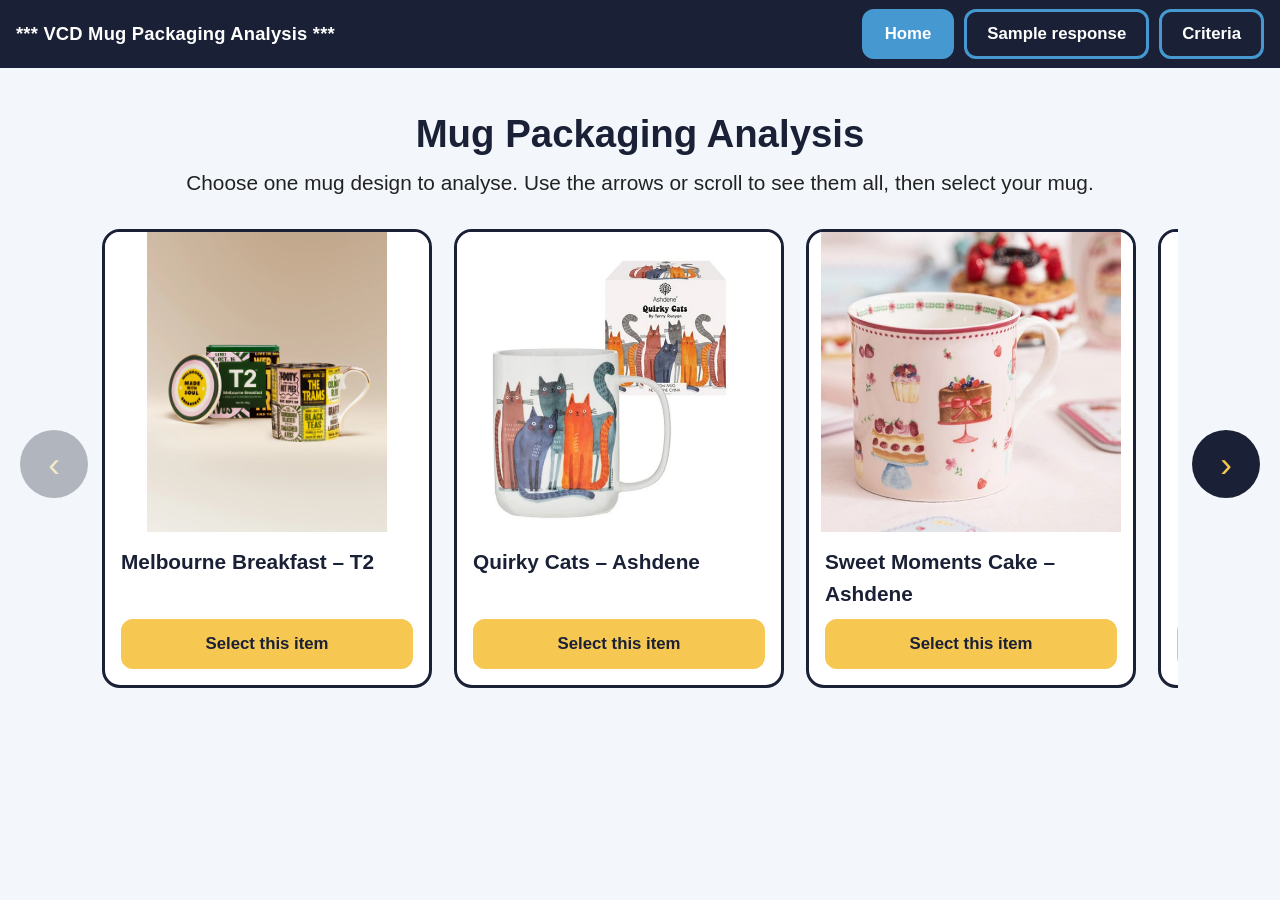
<file: index.html>
<!DOCTYPE html>
<html lang="en-AU"><head><meta charset="utf-8"><meta name="viewport" content="width=device-width,initial-scale=1"><title>VCD Mug Packaging Analysis</title><link rel="stylesheet" href="css/style.css"></head>
<body><header class="topbar"><a class="site" href="index.html">*** VCD Mug Packaging Analysis ***</a><a class="btn alt" href="index.html" aria-current="page">Home</a><a class="btn alt" href="sample.html">Sample response</a><a class="btn alt" href="criteria.html">Criteria</a></header>
<main class="page home"><h1>Mug Packaging Analysis</h1><p class="lead">Choose one mug design to analyse. Use the arrows or scroll to see them all, then select your mug.</p><div class="cwrap"><button class="arrow" id="prev" type="button" aria-label="Previous designs">&#8249;</button><div class="carousel" id="carousel" tabindex="0" aria-label="Mug designs: use the arrows or scroll sideways"></div><button class="arrow" id="next" type="button" aria-label="Next designs">&#8250;</button></div></main><script src="js/data.js"></script><script src="js/common.js"></script><script src="js/home.js"></script></body></html>
</file>
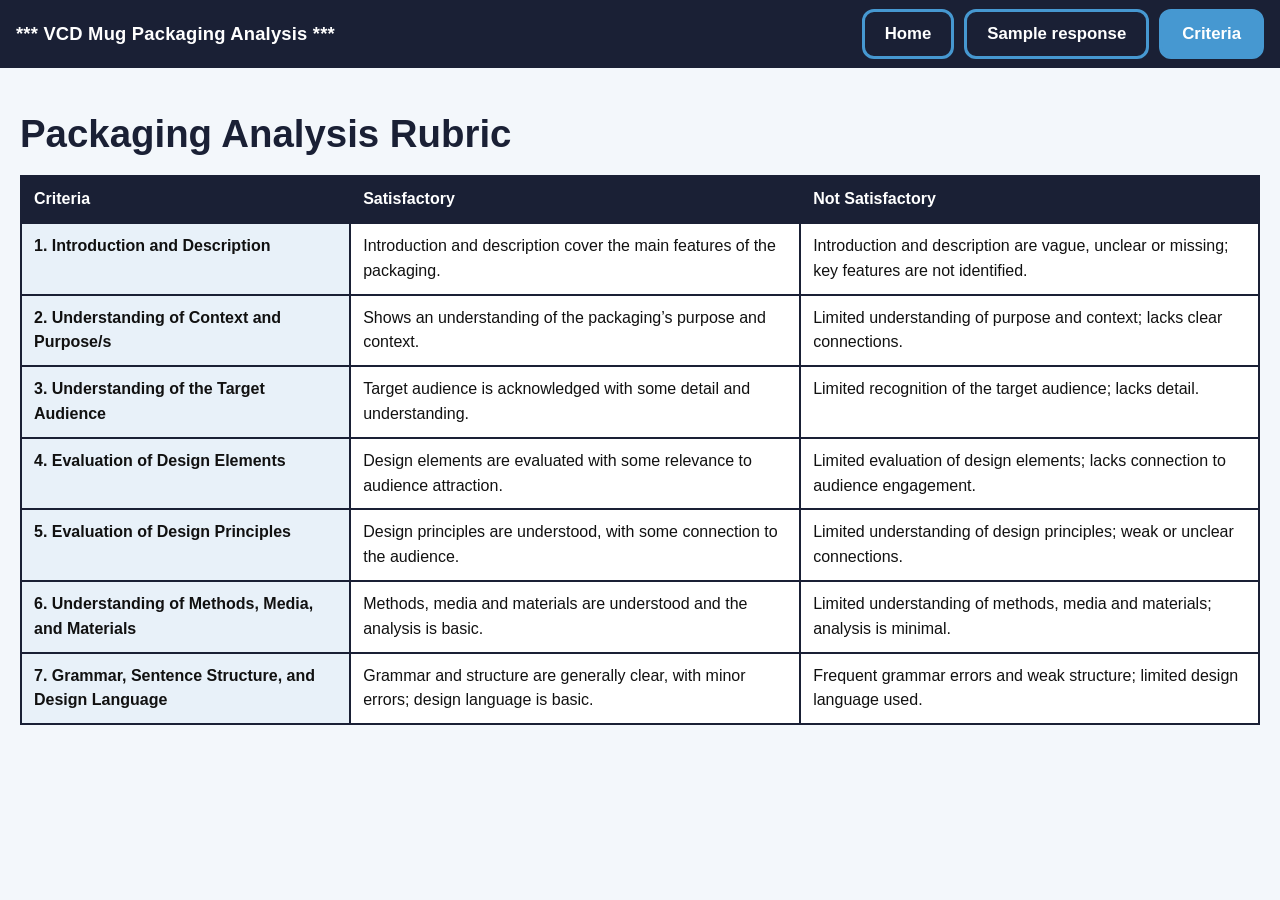
<file: criteria.html>
<!DOCTYPE html>
<html lang="en-AU"><head><meta charset="utf-8"><meta name="viewport" content="width=device-width,initial-scale=1"><title>Criteria – VCD Mug Packaging Analysis</title><link rel="stylesheet" href="css/style.css"></head>
<body><header class="topbar"><a class="site" href="index.html">*** VCD Mug Packaging Analysis ***</a><a class="btn alt" href="index.html">Home</a><a class="btn alt" href="sample.html">Sample response</a><a class="btn alt" href="criteria.html" aria-current="page">Criteria</a></header>
<main class="page"><h1>Packaging Analysis Rubric</h1><div class="tablewrap"><table><tr><th>Criteria</th><th>Satisfactory</th><th>Not Satisfactory</th></tr><tr><td class="k">1. Introduction and Description</td><td>Introduction and description cover the main features of the packaging.</td><td>Introduction and description are vague, unclear or missing; key features are not identified.</td></tr><tr><td class="k">2. Understanding of Context and Purpose/s</td><td>Shows an understanding of the packaging’s purpose and context.</td><td>Limited understanding of purpose and context; lacks clear connections.</td></tr><tr><td class="k">3. Understanding of the Target Audience</td><td>Target audience is acknowledged with some detail and understanding.</td><td>Limited recognition of the target audience; lacks detail.</td></tr><tr><td class="k">4. Evaluation of Design Elements</td><td>Design elements are evaluated with some relevance to audience attraction.</td><td>Limited evaluation of design elements; lacks connection to audience engagement.</td></tr><tr><td class="k">5. Evaluation of Design Principles</td><td>Design principles are understood, with some connection to the audience.</td><td>Limited understanding of design principles; weak or unclear connections.</td></tr><tr><td class="k">6. Understanding of Methods, Media, and Materials</td><td>Methods, media and materials are understood and the analysis is basic.</td><td>Limited understanding of methods, media and materials; analysis is minimal.</td></tr><tr><td class="k">7. Grammar, Sentence Structure, and Design Language</td><td>Grammar and structure are generally clear, with minor errors; design language is basic.</td><td>Frequent grammar errors and weak structure; limited design language used.</td></tr></table></div></main></body></html>
</file>
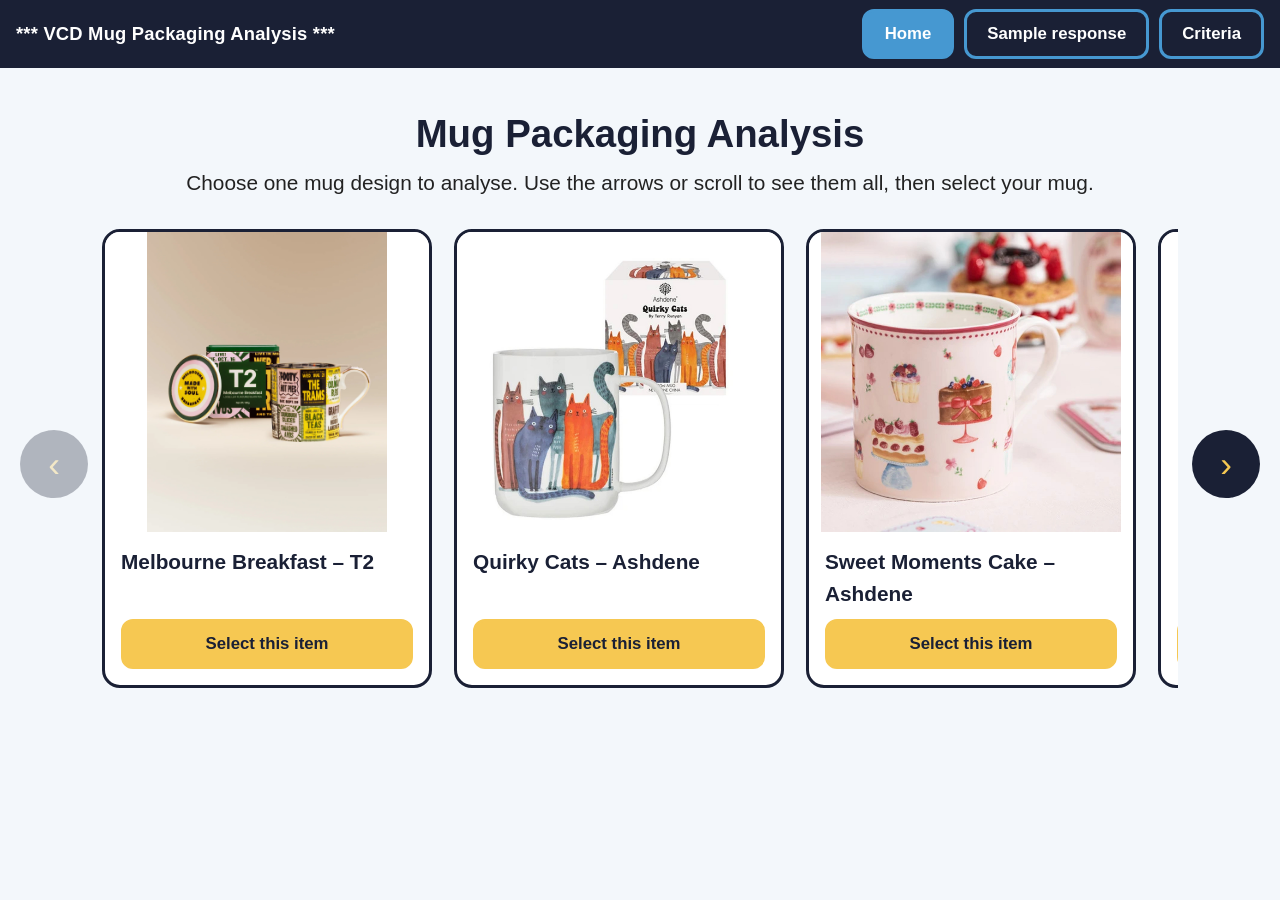
<file: item.html>
<!DOCTYPE html>
<html lang="en-AU"><head><meta charset="utf-8"><meta name="viewport" content="width=device-width,initial-scale=1"><title>VCD Mug Packaging Analysis</title><link rel="stylesheet" href="css/style.css"></head>
<body class="app"><header class="topbar"><a class="site" href="index.html">*** VCD Mug Packaging Analysis ***</a><a class="btn alt" href="index.html">Home</a><a class="btn alt" href="sample.html">Sample response</a><a class="btn alt" href="criteria.html">Criteria</a><a class="btn" href="index.html">Choose a different item</a><button class="btn" id="print" type="button">Print this guide</button></header>
<main class="split"><section class="left" aria-label="Image viewer"><div class="tools"><span class="itemname" id="iname"></span><div class="views" id="views"></div></div><div class="pane" id="pane"><img id="vimg" alt=""></div></section><section class="right" aria-label="Writing guide"><details><summary>Paragraph 1 – Introduction to the Visual Communication Design</summary><div class="body"><p class="task">Write two sentences to introduce the visual communication (VC) you are analysing.</p><p>The designer would have begun by establishing the <strong>communication need</strong> with the client prior to starting the packaging design when establishing the brief.</p><ul><li>A <strong>client</strong> is the person who asks for the product to be made. Who is the client for the mug? (<strong>Communication need</strong>)</li><li>Describe the visual appearance of the packaging design.</li><li>Where are things placed on the packaging design?</li></ul><div class="stem"><span class="lab">Sentence stems</span>The client for the mug is ____________.<br>The visual appearance of the packaging design is ____________ (appealing, colourful, etc.), because ____________.<br>On the packaging design, ____________ (items) are placed ____________.</div></div></details>
<details><summary>Paragraph 2 – Context &amp; Main Purpose</summary><div class="body"><p class="task">Write a paragraph to discuss the context and the main purpose/s for this packaging design.</p><ul><li>What is the purpose of the packaging design?</li></ul><p>Use <strong>bold</strong> key VCD terminology such as the purposes and your choice of terms from this list: promote, identify, advertise, depict, inform, teach, guide.</p><div class="stem"><span class="lab">Sentence stems</span>The purpose of the packaging design is to advertise ____________.<br>It also aims to ____________ because ____________.</div><p class="task">Purposes of visual communications</p><a href="images/posters/purposes.jpg" target="_blank"><img class="poster" src="images/posters/purposes.jpg" alt="Poster: Purposes of visual communications"></a><p class="noprint">Select the poster to open it full size.</p></div></details>
<details><summary>Paragraph 3 – Characteristics of the Target Audience</summary><div class="body"><ul><li>Discuss who the target audience might be – who would buy this mug? Describe two characteristics.</li></ul><p>Include the terms <strong>age</strong>, <strong>gender</strong>, <strong>interest</strong>, <strong>socio-economic status</strong>, <strong>location</strong> and <strong>cultural background</strong> to describe the audience.</p><div class="stem"><span class="lab">Sentence stems</span>The target audience for this mug is ____________ (female / male / not gender specific).<br>They could be ____________ years old.</div><p class="task">Audience characteristics</p><a href="images/posters/audience.jpg" target="_blank"><img class="poster" src="images/posters/audience.jpg" alt="Poster: Audience characteristics"></a><p class="noprint">Select the poster to open it full size.</p></div></details>
<details><summary>Paragraph 4 – Dominant Design Elements</summary><div class="body"><ul><li>Discuss the dominant <strong>design elements</strong> used in the packaging design.</li><li>Write a couple of sentences on each design element to analyse how they have been used effectively.</li></ul><div class="stem"><span class="lab">Design Element 1: Colour</span>The colours used are ____________.</div><div class="stem"><span class="lab">Design Element 2: Shape</span>The shapes used are ____________.</div><p class="task noprint">Design elements – use Back and Next</p><div class="slides noprint-nav" data-prefix="de" data-count="10"><img alt="Slide from the Design Elements presentation"><div class="nav"><button class="btn back" type="button">&#9664; Back</button><span></span><button class="btn next" type="button">Next &#9654;</button></div></div></div></details>
<details><summary>Paragraph 5 – Dominant Design Principles</summary><div class="body"><p>Discuss the dominant <strong>design principles</strong> used in the packaging design. Write a couple of sentences on each design principle to analyse how they have been used effectively.</p><div class="stem"><span class="lab">Design Principle 1: Balance (symmetrical or asymmetrical)</span>Balance is used on the mug as it is ____________.</div><div class="stem"><span class="lab">Design Principle 2: Pattern (repetition)</span>Pattern is used on this mug ____________.</div><p class="task noprint">Design principles – use Back and Next</p><div class="slides noprint-nav" data-prefix="dp" data-count="10"><img alt="Slide from the Design Principles presentation"><div class="nav"><button class="btn back" type="button">&#9664; Back</button><span></span><button class="btn next" type="button">Next &#9654;</button></div></div></div></details>
<details><summary>Paragraph 6 – Methods, Media and Materials</summary><div class="body"><ul><li>Various <strong>methods</strong>, <strong>materials</strong> and <strong>media</strong> will have been used in the design of the Visual Communication.</li><li><strong>Select from the grids below and write them in a sentence for paragraph 6.</strong></li></ul><h3 class="q">Method</h3><div class="tablewrap"><table><tr><td>Digital image manipulation</td><td>Digital design page layout</td></tr></table></div><h3 class="q">Media (select one)</h3><div class="tablewrap"><table><tr><td class="k">Manual media</td><td>Pencil, ink, fineliner, marker, pastel, crayon, charcoal, acrylic paint, watercolour paint, gouache paint, dye, toner, analogue film.</td></tr><tr><td class="k">Digital media</td><td><strong>Vector-based programs</strong> (e.g., Adobe Illustrator – lines and shapes).</td></tr></table></div><h3 class="q">Material (select one)</h3><div class="tablewrap"><table><tr><td class="k">Manual materials</td><td>Paper, card, wood, glass, metal, clay, stone, plastic, textile.</td></tr><tr><td class="k">Digital materials</td><td>Screen.</td></tr></table></div><div class="stem"><span class="lab">Sentence stems</span>The design uses the method of ____________.<br>The media used in this design includes ____________ (one selected media). This media is used in the example of ____________ (write about part of the design).<br>The design uses ____________ (explain the material).</div></div></details>
</section></main><script src="js/data.js"></script><script src="js/common.js"></script><script src="js/item.js"></script></body></html>
</file>
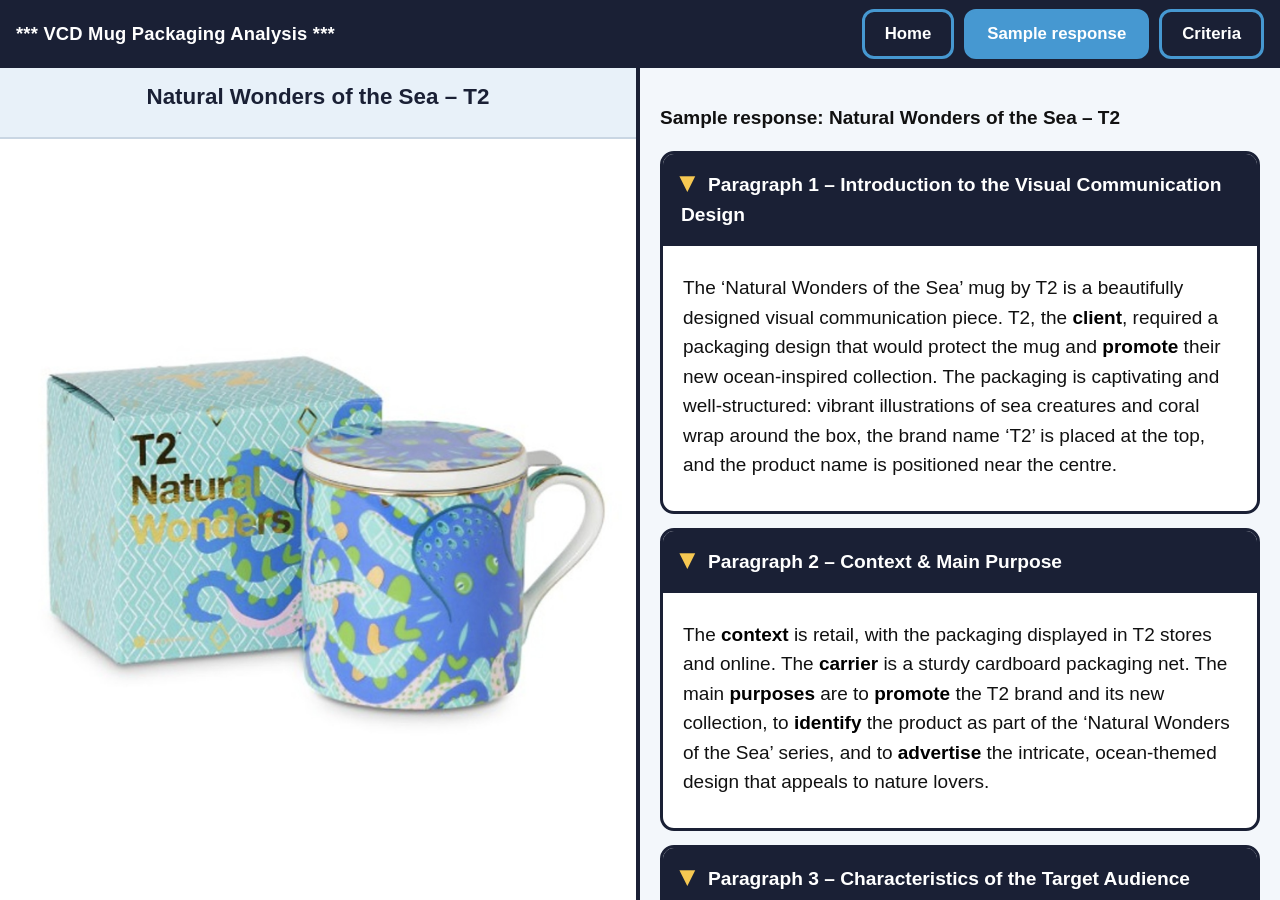
<file: sample.html>
<!DOCTYPE html>
<html lang="en-AU"><head><meta charset="utf-8"><meta name="viewport" content="width=device-width,initial-scale=1"><title>Sample response – VCD Mug Packaging Analysis</title><link rel="stylesheet" href="css/style.css"></head>
<body class="app"><header class="topbar"><a class="site" href="index.html">*** VCD Mug Packaging Analysis ***</a><a class="btn alt" href="index.html">Home</a><a class="btn alt" href="sample.html" aria-current="page">Sample response</a><a class="btn alt" href="criteria.html">Criteria</a></header>
<main class="split"><section class="left" aria-label="Image viewer"><div class="tools"><span class="itemname" id="iname"></span><div class="views" id="views"></div></div><div class="pane" id="pane"><img id="vimg" alt=""></div></section><section class="right" aria-label="Sample response"><p class="task">Sample response: Natural Wonders of the Sea – T2</p><details open><summary>Paragraph 1 – Introduction to the Visual Communication Design</summary><div class="body sample"><p>The ‘Natural Wonders of the Sea’ mug by T2 is a beautifully designed visual communication piece. T2, the <strong>client</strong>, required a packaging design that would protect the mug and <strong>promote</strong> their new ocean-inspired collection. The packaging is captivating and well-structured: vibrant illustrations of sea creatures and coral wrap around the box, the brand name ‘T2’ is placed at the top, and the product name is positioned near the centre.</p></div></details><details open><summary>Paragraph 2 – Context &amp; Main Purpose</summary><div class="body sample"><p>The <strong>context</strong> is retail, with the packaging displayed in T2 stores and online. The <strong>carrier</strong> is a sturdy cardboard packaging net. The main <strong>purposes</strong> are to <strong>promote</strong> the T2 brand and its new collection, to <strong>identify</strong> the product as part of the ‘Natural Wonders of the Sea’ series, and to <strong>advertise</strong> the intricate, ocean-themed design that appeals to nature lovers.</p></div></details><details open><summary>Paragraph 3 – Characteristics of the Target Audience</summary><div class="body sample"><p>The target audience is diverse. The <strong>age</strong> range spans from young adults (18+) to mature tea enthusiasts, and the <strong>gender</strong> is not specific. People with an <strong>interest</strong> in sustainable living, oceanic themes and artistic homeware would be drawn to the design. The <strong>socio-economic status</strong> is generally middle to upper class because T2 products are premium. The <strong>location</strong> is mostly urban and suburban areas near T2 stores, and the <strong>cultural background</strong> is broad, appealing to those who appreciate global art influences and marine conservation themes.</p></div></details><details open><summary>Paragraph 4 – Dominant Design Elements</summary><div class="body sample"><p><strong>Design Element 1: Colour:</strong> Vibrant blues, turquoise and hints of coral orange mirror the natural hues of the ocean, evoking calmness and a connection to nature.</p><p><strong>Design Element 2: Line:</strong> Delicate linework illustrates intricate coral designs and ocean waves, creating a sense of movement and reinforcing the oceanic theme.</p></div></details><details open><summary>Paragraph 5 – Dominant Design Principles</summary><div class="body sample"><p><strong>Design Principle 1: Balance (Symmetrical):</strong> Illustrations are evenly distributed around the packaging, creating visual stability and harmony.</p><p><strong>Design Principle 2: Pattern (Repetition):</strong> Repeated coral patterns and marine life illustrations create visual consistency and rhythm, reinforcing the underwater theme.</p></div></details><details open><summary>Paragraph 6 – Methods, Media and Materials</summary><div class="body sample"><p>The design uses the method of <strong>digital image manipulation</strong> and <strong>digital design page layout</strong>. The media used was <strong>vector-based programs</strong> (e.g. Adobe Illustrator – lines and shapes), used for the sea-creature and coral shapes. As digital media was used, the material was the <strong>screen</strong>.</p></div></details></section></main><script src="js/data.js"></script><script src="js/common.js"></script><script src="js/sample.js"></script></body></html>
</file>
<file: css/style.css>
:root{--navy:#1a2035;--blue:#4698d1;--yellow:#f6c852;--ink:#111;--bg:#f3f7fb;--card:#fff;--hl:#fff3c4;--line:#c9d6e3;--bar:68px}
@media (prefers-color-scheme:dark){:root{}}
*{box-sizing:border-box}
html,body{margin:0;height:100%}
body{font-family:"Segoe UI",Roboto,Arial,sans-serif;font-size:19px;line-height:1.55;color:var(--ink);background:var(--bg)}
.topbar{position:sticky;top:0;z-index:20;display:flex;flex-wrap:wrap;gap:10px;align-items:center;min-height:var(--bar);padding:8px 16px;background:var(--navy);color:#fff}
.topbar .site{font-weight:800;font-size:1.15rem;margin-right:auto;color:#fff;text-decoration:none;letter-spacing:.2px}
.btn{display:inline-block;padding:12px 20px;border-radius:12px;border:3px solid var(--yellow);background:var(--yellow);color:var(--navy);font-size:1.05rem;font-weight:700;line-height:1.2;font-family:inherit;text-decoration:none;cursor:pointer}
.btn:hover,.btn:focus-visible{background:#fff;border-color:#fff;outline:3px solid var(--blue)}
.btn.alt{background:transparent;color:#fff;border-color:var(--blue)}
.btn.alt:hover,.btn.alt:focus-visible{background:var(--blue);color:#fff}
.btn[aria-current=page]{background:var(--blue);border-color:var(--blue);color:#fff}
.page{max-width:1400px;margin:0 auto;padding:28px 20px 60px}
h1{font-size:2.4rem;color:var(--navy);margin:.2em 0 .1em}
.home h1,.home .lead{text-align:center}
.lead{font-size:1.3rem;margin:0 0 22px;color:#222}
.carousel{display:flex;gap:22px;overflow-x:scroll;scroll-snap-type:x mandatory;padding:8px 4px 18px}
.card{flex:0 0 330px;scroll-snap-align:start;background:var(--card);border:3px solid var(--navy);border-radius:18px;overflow:hidden;display:flex;flex-direction:column}
.card .im{height:300px;background:#fff;display:flex;align-items:center;justify-content:center}
.card img{max-width:100%;max-height:100%;object-fit:contain}
.card h2{font-size:1.3rem;margin:14px 16px 8px;color:var(--navy)}
.card .btn{margin:auto 16px 16px;text-align:center}
body.app{height:100vh;height:100dvh;overflow:hidden;display:flex;flex-direction:column}
.split{display:flex;flex:1;min-height:0}
.left,.right{flex:1 1 50%;min-width:0;display:flex;flex-direction:column}
.left{background:#fff;border-right:4px solid var(--navy)}
.right{display:block!important;overflow-y:scroll;padding:16px 20px 80px;background:var(--bg)}
details{background:#fff;border:3px solid var(--navy);border-radius:14px;margin:0 0 14px;overflow:hidden}
summary{cursor:pointer;padding:16px 18px;font-weight:800;font-size:1.2rem;color:#fff;background:var(--navy);list-style:none}
summary::-webkit-details-marker{display:none}
summary::before{content:"\25B6";display:inline-block;margin-right:12px;color:var(--yellow);transition:transform .15s}
details[open]>summary::before{transform:rotate(90deg)}
summary:focus-visible{outline:4px solid var(--yellow);outline-offset:-4px}
.body{padding:16px 20px 20px}
.body p{margin:.5em 0}
.task{font-weight:700}
.stem{background:var(--hl);border-left:10px solid var(--yellow);border-radius:8px;padding:12px 16px;margin:12px 0;font-size:1.1rem;line-height:2}
.stem b{color:var(--navy)}
.stem .lab{display:block;font-weight:800;color:var(--navy)}
.note{background:#e8f1f9;border-left:10px solid var(--blue);padding:10px 14px;border-radius:8px;margin:12px 0}
.poster{max-width:100%;height:auto;border:2px solid var(--line);border-radius:8px;display:block;margin:10px 0}
.slides{margin:14px 0;border:3px solid var(--blue);border-radius:12px;overflow:hidden;background:#fff}
.slides img{display:block;width:100%;height:auto}
.slides .nav{display:flex;align-items:center;gap:10px;padding:8px 10px;background:#e8f1f9}
.slides .nav .btn{padding:8px 18px;background:var(--navy);border-color:var(--navy);color:#fff}
.slides .nav span{margin:0 auto;font-weight:700}
.tablewrap{overflow-x:auto;margin:12px 0}
table{border-collapse:collapse;width:100%;background:#fff}
th,td{border:2px solid var(--navy);padding:10px 12px;vertical-align:top;text-align:left;font-size:1rem}
th{background:var(--navy);color:#fff}
td.k{font-weight:700;background:#e8f1f9}
td.e{height:60px}
.sample strong{font-weight:800;color:#000}
.sample p{margin:.6em 0}
h3.q{margin:.2em 0 .3em;color:var(--navy);font-size:1.15rem}

.tools{display:flex;flex-direction:column;align-items:center;gap:10px;padding:12px 10px;background:#e8f1f9;border-bottom:2px solid var(--line);text-align:center}
.itemname{display:block;width:100%;text-align:center;font-weight:800;font-size:1.4rem;color:var(--navy)}
.tools .views{display:flex;gap:8px;flex-wrap:wrap;justify-content:center}
.tools .views .btn{padding:8px 16px;font-size:1rem;background:#fff;color:var(--navy);border-color:var(--navy)}
.tools .views .btn:hover{background:var(--blue);border-color:var(--blue);color:#fff}
.tools .views .btn.on{background:var(--yellow);border-color:var(--navy);color:var(--navy)}
.pane{flex:1;min-height:0;position:relative;background:#fff}
.pane img{position:absolute;top:14px;left:14px;width:calc(100% - 28px);height:calc(100% - 28px);object-fit:contain}
.cwrap{display:flex;align-items:center;gap:14px}
.cwrap .carousel{flex:1;min-width:0}
.arrow{flex:0 0 auto;width:68px;height:68px;border-radius:50%;border:0;background:var(--navy);color:var(--yellow);font-size:2.2rem;line-height:1;cursor:pointer;font-family:inherit}
.arrow:hover,.arrow:focus-visible{background:var(--blue);color:#fff;outline:4px solid var(--yellow)}
.arrow[disabled]{opacity:.3;cursor:default;background:var(--navy);outline:none}
@media (max-width:820px){.arrow{width:48px;height:48px;font-size:1.6rem}.cwrap{gap:6px}}
@media (max-width:820px){body{font-size:17px}body.app{height:auto;overflow:auto;display:block}.split{flex-direction:column;height:auto}.left{height:62vh;border-right:0;border-bottom:4px solid var(--navy)}.right{overflow:visible}.btn{padding:10px 14px}}
@media print{
 @page{margin:14mm}
 body{font-size:13pt;background:#fff;height:auto}
 .topbar,.left,.tools,.slides .nav,.noprint{display:none!important}
 body.app{display:block;height:auto;overflow:visible}.split{display:block;height:auto}.right{overflow:visible;padding:0;background:#fff}
 details{border:2px solid #000;break-inside:auto}.stem,.slides,.poster,table,tr{break-inside:avoid}
 summary{background:#fff;color:#000;border-bottom:2px solid #000}summary::before{display:none}
 .stem{background:#fff3c4!important;-webkit-print-color-adjust:exact;print-color-adjust:exact;line-height:2.3}
 .slides{border:1px solid #888}.slides img{max-height:45vh;width:auto;margin:0 auto}
 .poster{max-height:60vh;width:auto}
}
</file>
